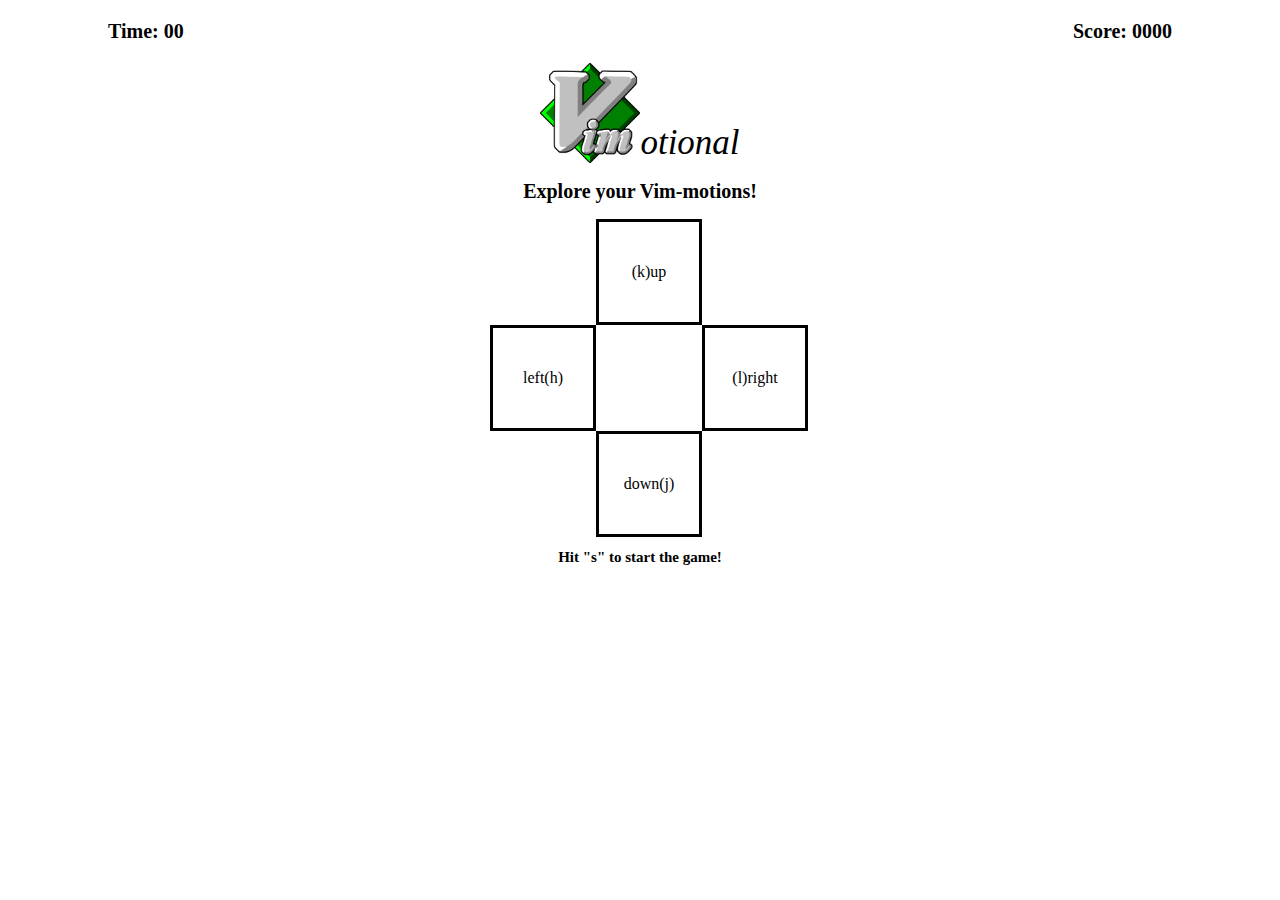
<file: index.html>
<!DOCTYPE html>
<html>
  <head>
    <title>Vimotional</title>
    <link rel='stylesheet' href='style.css'>
    <script src='script.js' defer></script>
  </head>
  <body>
    <div class='scoreBoard'>
      <h2 class='scoreElmnt' id="timer">Time: 00</h2>
      <h2 class='scoreElmnt' id="score">Score: 0000</h2>
    </div>
    <div id='title'>
      <img src="images/vimLogo.png" alt="Vim Logo" id='logo'>
      <p id='titleText'>otional</p>
    </div>
    <h2>Explore your Vim-motions!</h2>
    <div class='gameSpace'>
      <div class='arrowGrid'>
        <p class='grid'></p>
        <p class='grid arrows' id='move_up'>(k)up</p>
        <p class='grid'></p>
        <p class='grid arrows' id='move_left'>left(h)</p>
        <p class='grid arrows' id='center'></p>
        <p class='grid arrows' id='move_right'>(l)right</p>
        <p class='grid'></p>
        <p class='grid arrows' id='move_down'>down(j)</p>
        <p class='grid'></p>
      </div>
      <h3 id='prompt'></h2>
    </div>
  </body>
</html>
</file>
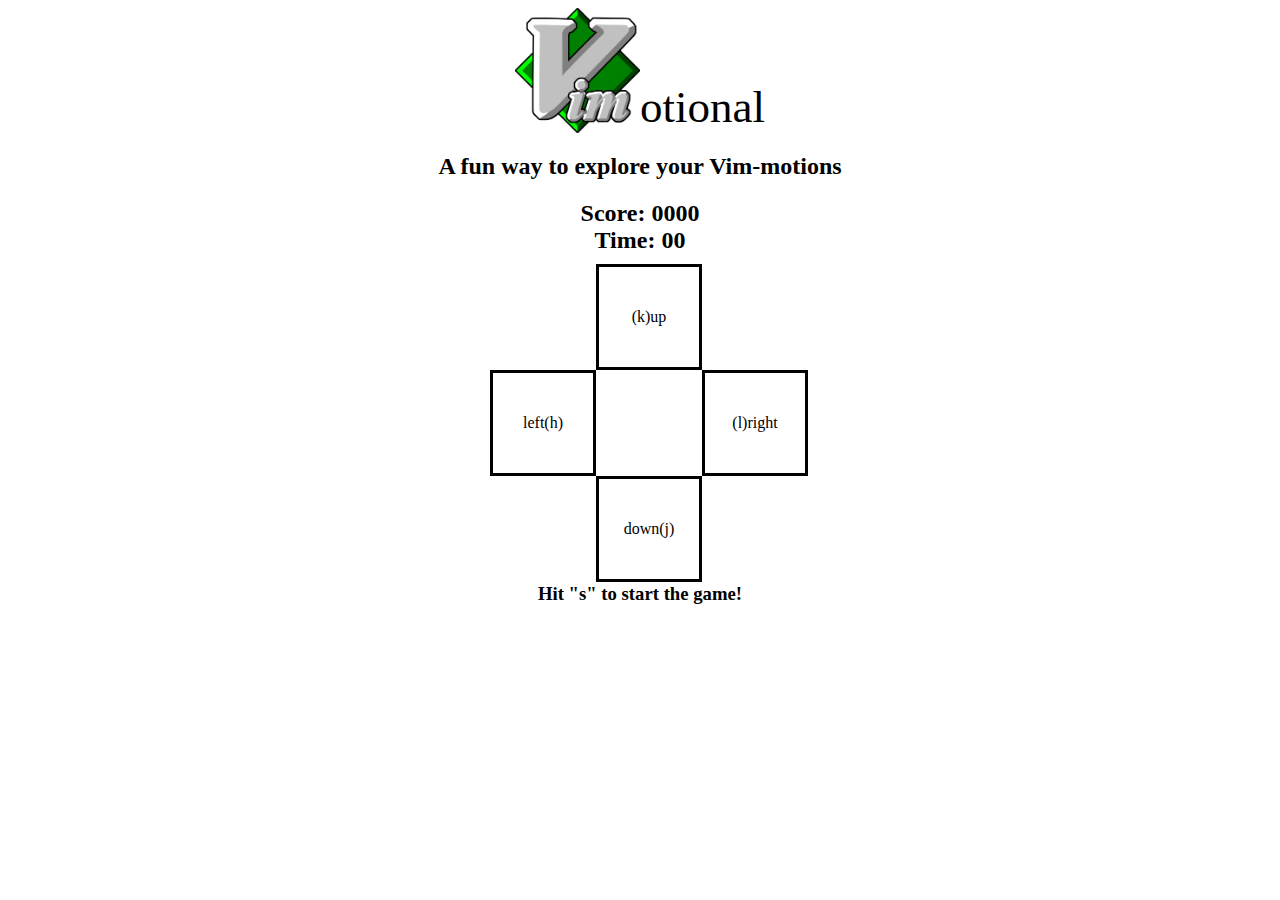
<file: lib/index.html>
<!DOCTYPE html>
<html>
  <head>
    <title>Vimotional</title>
    <link rel='stylesheet' href='style.css'>
    <script src='script.js' defer></script>
  </head>
  <body>
    <div id='title'>
      <img src="../images/vimLogo.png" alt="Vim Logo" id='logo'>
      <p id='titleText'>otional</p>
    </div>
    <!-- <h1>Vimotional</h1> -->
    <h2>A fun way to explore your Vim-motions</h2>
    <div class='scoreBoard'>
      <h2 class='scoreElmnt' id="timer">Time: 00</h2>
      <h2 class='scoreElmnt' id="score">Score: 0000</h2>
    </div>
    <div class='gameSpace'>
      <div class='arrowGrid'>
        <p class='grid'></p>
        <p class='grid arrows' id='move_up'>(k)up</p>
        <p class='grid'></p>
        <p class='grid arrows' id='move_left'>left(h)</p>
        <p class='grid arrows' id='center'></p>
        <p class='grid arrows' id='move_right'>(l)right</p>
        <p class='grid'></p>
        <p class='grid arrows' id='move_down'>down(j)</p>
        <p class='grid'></p>
      </div>
      <h3 id='prompt'></h2>
    </div>
  </body>
</html>
</file>
<file: style.css>
/* * { */
/*   outline: solid red; */
/* } */

/* p { */
/*   margin: 0; */
/*   padding: 0; */
/* } */

body {
  font-family: menlo;
}

#title {
  display: flex;
  justify-content: center;
  align-items: flex-end;
  padding: 0; 
  margin: 0;
}

#logo {
  height: 100px;
  width: 100px;
}

#titleText {
  font-size: 35px;
  font-style: italic;
  padding: 0;
  margin: 0;
}

h1 {
  text-align: center;
}

h2 {
  text-align: center;
  font-size: 20px;
}

h3 {
  text-align: center;
  font-size: 15px;
  margin-top: 30px;
}

.scoreBoard {
  display: flex;
  justify-content: space-between;
  margin-top: 20px;
  margin-bottom: 20px;
  margin-left: 100px;
  margin-right: 100px;
  font-size: 13px;
}

.scoreElmnt {
  margin: 0;
  padding: 0;
}

.arrowGrid {
  display: grid;
  grid-template-columns: 1fr 1fr 1fr;
  width: 300px;
  height: 300px;
  margin: 0 auto;

}

.grid {
  display: flex;
  width: 100px;
  height: 100px;
  align-items: center;
  justify-content: center;
  margin: 0;
}

.arrows {
  border: solid black;
}

.yellow {
  background-color: yellow;
}

.green {
  background-color: green;
}

.red {
  background-color: red;
}

#center {
  border: none;
}
</file>
<file: lib/style.css>
/* * { */
/*   outline: solid red; */
/* } */

/* p { */
/*   margin: 0; */
/*   padding: 0; */
/* } */

body {
  font-family: menlo;
}

#title {
  display: flex;
  justify-content: center;
  align-items: flex-end;
  padding: 0; 
  margin: 0;
}

#logo {
  height: 125px;
  width: 125px;
}

#titleText {
  font-size: 45px;
  padding: 0;
  margin: 0;
  /* margin-bottom: 5px; */
}

h1 {
  text-align: center;
}

h2 {
  text-align: center;
}

h3 {
  text-align: center;
}

.scoreBoard {
  margin-bottom: 10px; 
}

.scoreElmnt {
  margin: 0;
  padding: 0;

}

.arrowGrid {
  display: grid;
  grid-template-columns: 1fr 1fr 1fr;
  width: 300px;
  height: 300px;
  margin: 0 auto;

}

.grid {
  display: flex;
  width: 100px;
  height: 100px;
  align-items: center;
  justify-content: center;
  margin: 0;
}

.arrows {
  border: solid black;
}

.yellow {
  background-color: yellow;
}

.green {
  background-color: green;
}

.red {
  background-color: red;
}

#center {
  border: none;
}
</file>
